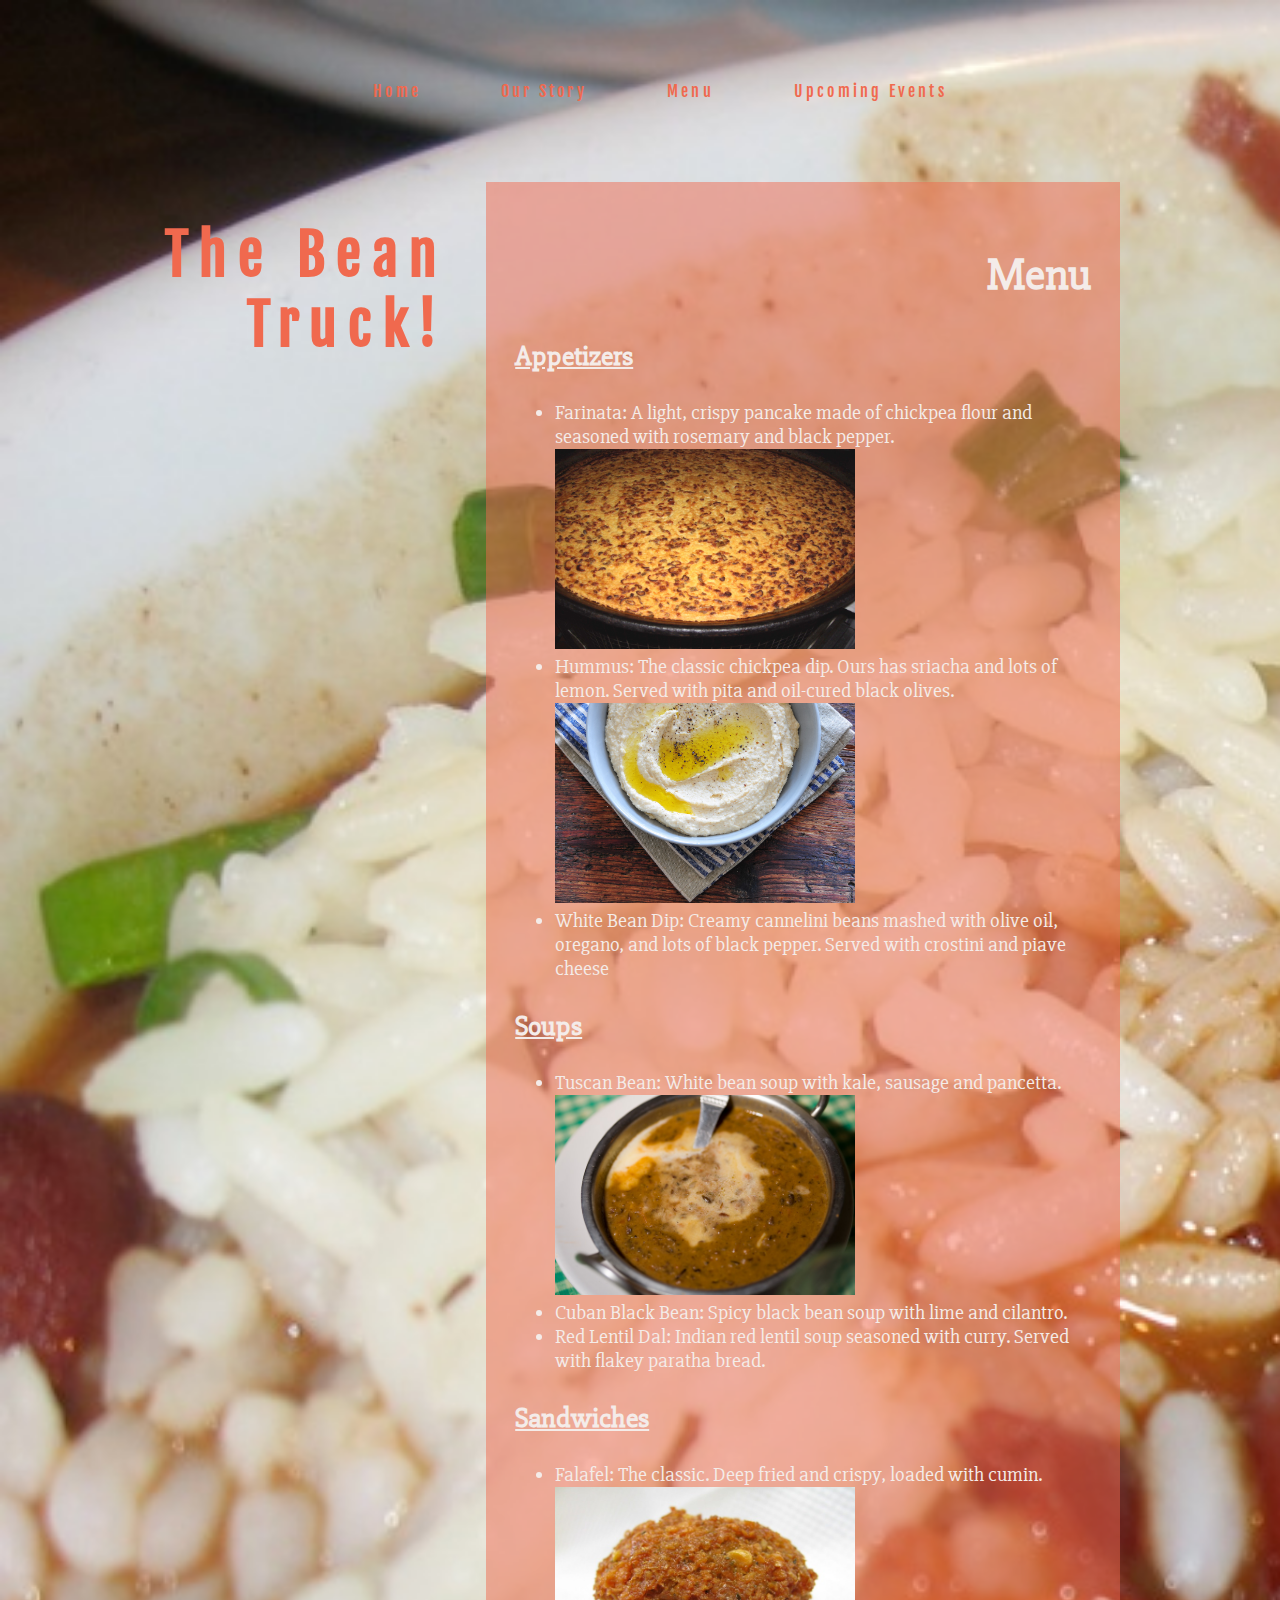
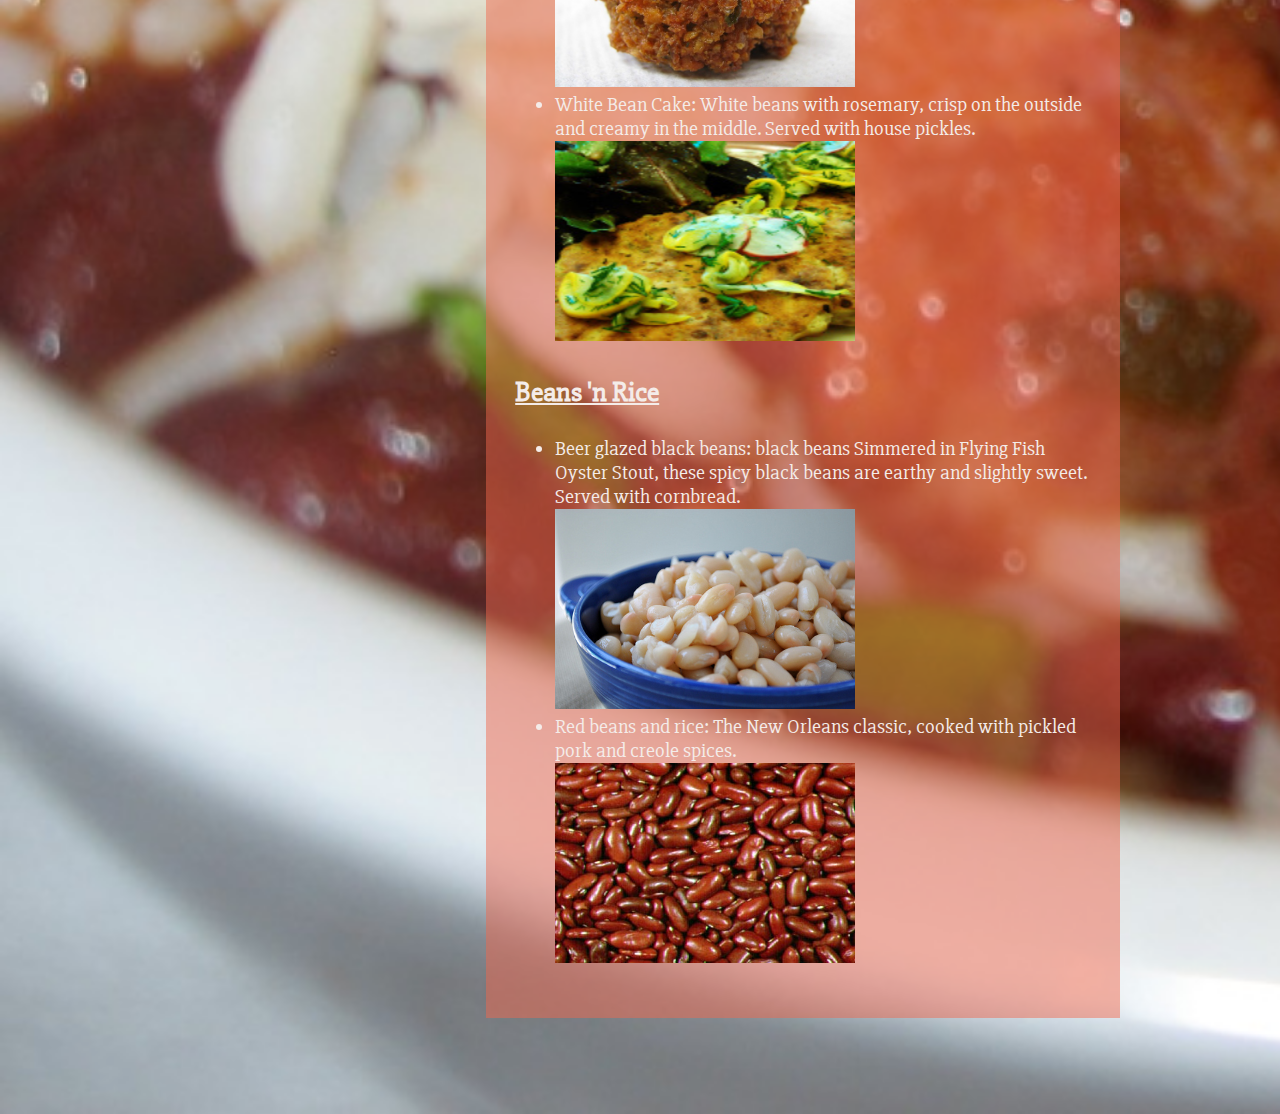
<file: menu.html>
<!DOCTYPE HTML>
<html>
<head>
<title>The Bean Truck!</title>
<link rel="stylesheet" type="text/css" href="style.css" media="screen" />
<link rel="stylesheet" type="text/css" href="css/normalize.css" media="screen" />

<body class="menu">
    

<div class="wrapper">
   <ul class="flex-container">
       <li class="items"><a href="index.html">Home</a></li>
    <li class="items"><a href="our_story.html">Our Story</a></li>
    <li class="items"><a href="menu.html">Menu</a></li>
    <li class="items"><a href="upcoming_events.html">Upcoming Events</a></li>
   </ul> 
</div>
   
<div id="content_ourstory">
<h1 class="bean">The Bean Truck!</h1>   

    
<div id="pink-box_menu">   
<h2 class="menu">Menu</h2>

<h3>Appetizers</h3>
<ul class="menu">
<li>Farinata: A light, crispy pancake made of chickpea flour and seasoned with rosemary and black pepper.</li>
<img src="images/Farinata.jpg" alt="farinata" width="300" height="200"/>
<li>Hummus: The classic chickpea dip. Ours has sriacha and lots of lemon. Served with pita and oil-cured black olives.</li>
<img src="images/hummus.jpg" alt="hummus" width="300" height="200"/>
<li>White Bean Dip: Creamy cannelini beans mashed with olive oil, oregano, and lots of black pepper. Served with crostini and piave cheese</li>
</ul>
<h3>Soups</h3>
<ul class="menu">
<li>Tuscan Bean: White bean soup with kale, sausage and pancetta.</li>
<img src="images/Dal.jpg" alt="dal" width="300" height="200"/>
<li>Cuban Black Bean: Spicy black bean soup with lime and cilantro.</li>

<li>Red Lentil Dal: Indian red lentil soup seasoned with curry. Served with flakey paratha bread.</li>
</ul>
<h3>Sandwiches</h3>
<ul class="menu">
<li>Falafel: The classic. Deep fried and crispy, loaded with cumin.</li>
<img src="images/falafel.jpg" alt="falafel" width="300" height="200" />
<li>White Bean Cake: White beans with rosemary, crisp on the outside and creamy in the middle. Served with house pickles.</li>
    <img src="images/whitebeancake.jpg" alt="beancake" width="300" height="200" />
</ul>
<h3>Beans 'n Rice</h3>
<ul class="menu">
<li>Beer glazed black beans: black beans Simmered in Flying Fish Oyster Stout, these spicy black beans are earthy and slightly sweet. Served with cornbread.</li>
<img src="images/white_beans.jpg" alt="whitebeans" width="300" height="200"/>
<li>Red beans and rice: The New Orleans classic, cooked with pickled pork and creole spices.</li>
    <img src="images/DarkRedKidney.jpg" alt="redkidney" width="300" height="200"/>
</ul>
</div>
</div>        
</body>
</html>
</file>
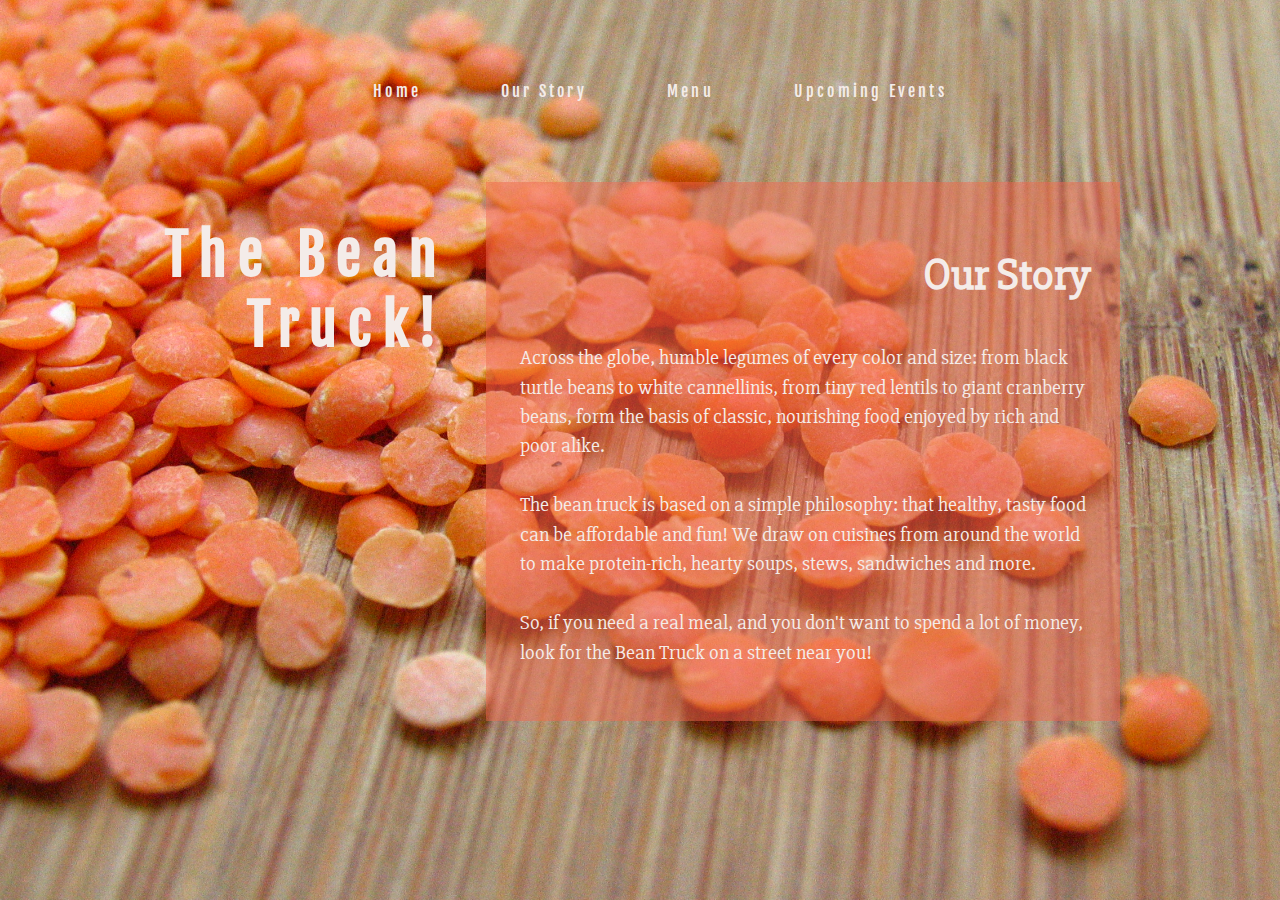
<file: our_story.html>
<!DOCTYPE HTML>
<html>
<head>
<title>The Bean Truck!</title>
<link rel="stylesheet" type="text/css" href="style.css" media="screen" />
<link rel="stylesheet" type="text/css" href="css/normalize.css" media="screen" />

<body class="our-story">
    

<div class="wrapper">
   <ul class="flex-container">
       <li class="items"><a class="story" href="index.html">Home</a></li>
    <li class="items"><a class="story" href="our_story.html">Our Story</a></li>
    <li class="items"><a class="story"href="menu.html">Menu</a></li>
    <li class="items"><a class="story" href="upcoming_events.html">Upcoming Events</a></li>
   </ul> 
</div>
   
<div id="content_ourstory">
<h1 class="bean_story">The Bean Truck!</h1>   

    
<div id="pink-box_story">   
<h2 class="our-story">Our Story</h2>
<p>Across the globe, humble legumes of every color and size: from black turtle beans to white cannellinis, from tiny red lentils to giant cranberry beans, form the basis of classic, nourishing food enjoyed by rich and poor alike.
</p>
<p>The bean truck is based on a simple philosophy: that healthy, tasty food can be affordable and fun! We draw on cuisines from around the world to make protein-rich, hearty soups, stews, sandwiches and more.
</p>
<p>So, if you need a real meal, and you don't want to spend a lot of money, look for the Bean Truck on a street near you!
</p>
</div>
</div>        
</wrapper>
</body>
</html>
</file>
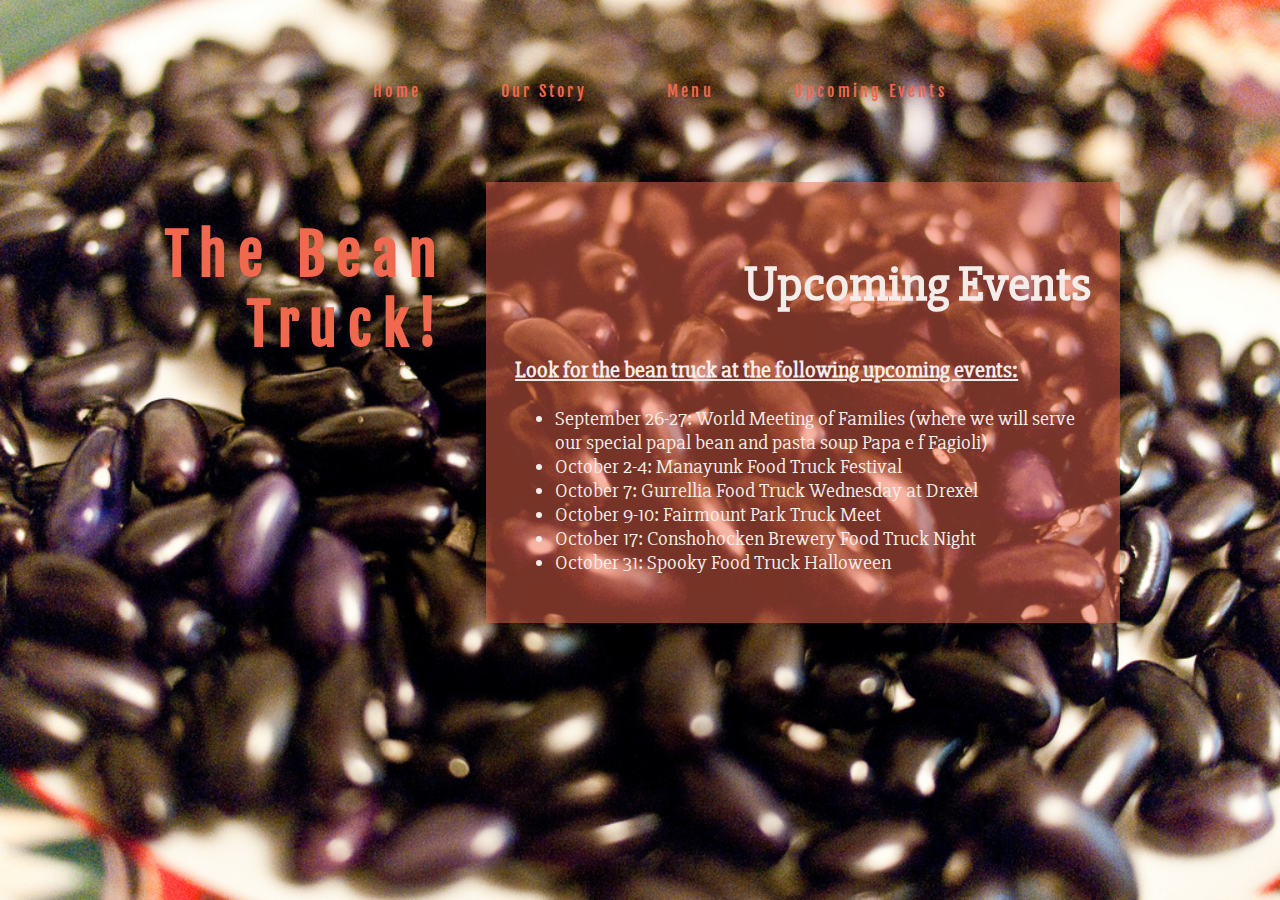
<file: upcoming_events.html>
<!DOCTYPE HTML>
<html>
<head>
<title>The Bean Truck!</title>
<link rel="stylesheet" type="text/css" href="style.css" media="screen" />
<link rel="stylesheet" type="text/css" href="css/normalize.css" media="screen" />

<body class="events">
    

<div class="wrapper">
   <ul class="flex-container">
       <li class="items"><a href="index.html">Home</a></li>
    <li class="items"><a href="our_story.html">Our Story</a></li>
    <li class="items"><a href="menu.html">Menu</a></li>
    <li class="items"><a href="upcoming_events.html">Upcoming Events</a></li>
   </ul> 
</div>
   
<div id="content_ourstory">
<h1 class="bean">The Bean Truck!</h1>   

    
<div id="pink-box_events">   
<h2 class="events">Upcoming Events</h2>

<h3 class="events">Look for the bean truck at the following upcoming events:</h3>
<ul class="events">
<li>September 26-27: World Meeting of Families (where we will serve our special papal bean and pasta soup Papa e f
Fagioli)</li>
<li>October 2-4: Manayunk Food Truck Festival</li>
<li>October 7: Gurrellia Food Truck Wednesday at Drexel</li>
<li>October 9-10: Fairmount Park Truck Meet</li>
<li>October 17: Conshohocken Brewery Food Truck Night</li>
<li>October 31: Spooky Food Truck Halloween</li>

</div>
</div>        
</body>
</html>
</file>
<file: style.css>
/*cream: #f4ece9*/
/*brown: #583f26*/
/*peach: #f0694e*/
/*red: #f44246*/
/*font-family: 'Slabo 27px', serif;*/
/*font-family: 'Fjalla One', sans-serif;*/
@import url(https://fonts.googleapis.com/css?family=Fjalla+One);
@import url(https://fonts.googleapis.com/css?family=Slabo+27px);

/*style for index page*/

body{width:100%;font-size:100%;background-color:#f4ece9;
}
img{max-width: 100%;}
body.index{
  background-image: url(images/BlackEyedPeas.JPG);
     
  background-size:cover;
    -ms-webkits-background:cover;
    -moz-webkits-background:cover;
  background-repeat: no-repeat;
  margin:auto;
  }
body.our-story{
  background-image: url(images/Dried_red_lentil.JPG);
    
     
  background-size:cover;
    -ms-webkits-background:cover;
    -moz-webkits-background:cover;
  background-repeat: no-repeat;
  margin:auto;
  }
body.menu{
  background-image: url(images/Red_Beans_and_Rice.jpg);
     
  background-size:cover;
    -ms-webkits-background:cover;
    -moz-webkits-background:cover;
  background-repeat: no-repeat;
  margin:auto;
  }
body.events{
  background-image: url(images/black_beans.jpg);
     
  background-size:cover;
    -ms-webkits-background:cover;
    -moz-webkits-background:cover;
  background-repeat: no-repeat;
  margin:auto;
  }
/*flex box/ navigation*/
.wrapper {width:80%; margin:auto;}
ul.flex-container {
    
    height:150px;
    list-style:none;
    
    -webkit-display:flex;
    -ms-display:flex;
    display: flex;
    
    -webkit-flex-direction:row;
    -ms-flex-direction:row;
    flex-direction: row;
    
    -webkit-justify-content:center;
    -ms-justify-content:center;
    justify-content:center;
    
    -webkit-flex-wrap:wrap;
    -ms-flex-wrap:wrap;
    flex-wrap:wrap;
}

li.items{font-size:1em;
    
    letter-spacing:.2em;
    padding-left:35px;
    padding-right:35px;
    align-self:center;
    font-family: 'Fjalla One', sans-serif
    
}

/*links*/
a{text-decoration:none;
    color:#f0694e;
    padding:5px;}

a.story{text-decoration:none;
    color:#f4ece9;
    padding:5px;
    
    
}
a:hover{color:#f4ece9;
background-color:#f0694e}


/*h1 h2 p*/
#content{width:75%;
margin:auto;
color:#f4ece9;
font-size:3em;}

#content_ourstory{width:75%;
margin:auto;
color:#f4ece9;
font-size:3.5em;}

h1{font-family:'Fjalla One', sans-serif;
    letter-spacing:.2em;
    color:#f0694e;
    width:70%;
    text-align:left;
    padding-bottom:10%;
}

h1.bean{font-family:'Fjalla One', sans-serif;
    font-size:1em;
    letter-spacing:.2em;
    color:#f0694e;
    width:30%;
    text-align:right;
    padding-bottom:10%;
    float:left;
}
h1.bean_story{font-family:'Fjalla One', sans-serif;
    font-size:1em;
    letter-spacing:.2em;
    color:#f4ece9;
    width:30%;
    text-align:right;
    padding-bottom:10%;
    float:left;
}

#pink-box{width:38%;font-family: 'Slabo 27px', serif;background-color:rgba(240, 105, 78, 0.49); margin-bottom:10%;margin-left:auto; margin-right:auto;}

#pink-box_story{ margin-left: 20px;padding:3%;float:right;width:60%;font-family: 'Slabo 27px', serif;background-color:rgba(240, 105, 78, 0.49); margin-left:auto; margin-right:auto;margin-bottom:10%}
#pink-box_menu{margin-left: 20px;padding:3%;float:right;width:60%;font-family: 'Slabo 27px', serif;background-color:rgba(240, 105, 78, 0.49); margin-left:auto; margin-right:auto;margin-bottom:10%}
#pink-box_events{margin-left: 20px;padding:3%;float:right;width:60%;font-family: 'Slabo 27px', serif;background-color:rgba(240, 105, 78, 0.49); margin-left:auto; margin-right:auto;margin-bottom:10%}
h2{font-size:.6em; text-align:center;}
h2.menu{font-size:.8em; text-align:right;}
h2.our-story{font-size:.8em; text-align:right;font-family: 'Slabo 27px', serif;}
h2.events{font-size:.9em; text-align:right;font-family: 'Slabo 27px', serif;}
p{font-size:.35em; padding:5px;line-height:1.5em;}
p span{font-size:1.5em;}
h3{font-size:.5em; text-decoration:underline;}
ul.menu{font-size:.35em;}
h3.events{font-size:.4em;}
ul.events{font-size:.35em;}
</file>
